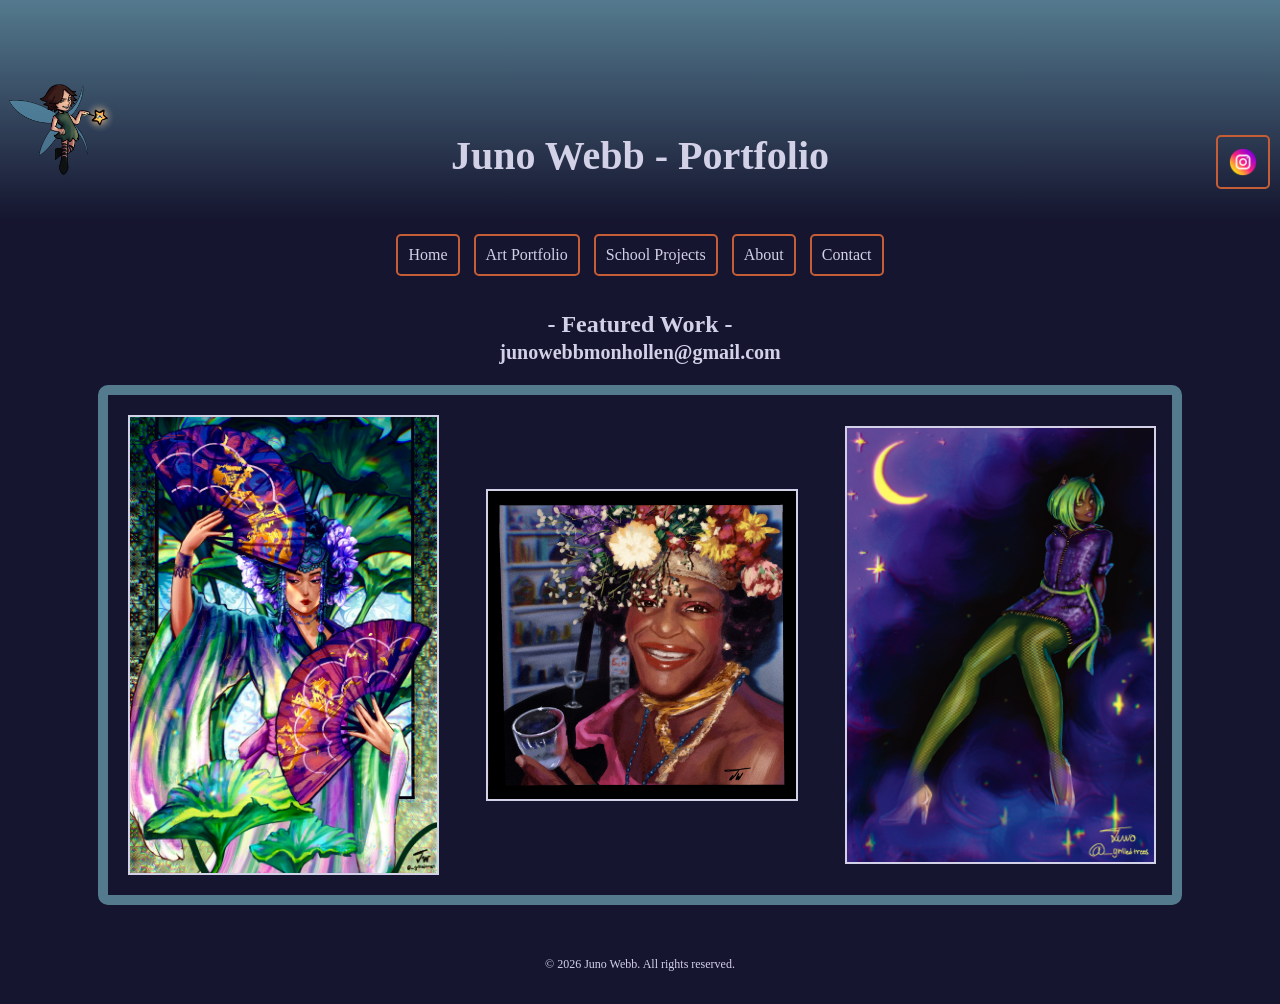
<file: index.html>
<!DOCTYPE html>

<html lang="en">

<head>
    <meta charset="UTF-8">
    <meta name="viewport" content="width=device-width, initial-scale=1.0">
    <link rel="stylesheet" href="portfolioStyle.css">

        <title>Home</title>
</head>
    <body>
    
        <header>
            <img class = "logo" src="LogoDrawing.png" alt="fairy">
            <h1>Juno Webb - Portfolio</h1>
            <a href="https://www.instagram.com/_grilledtrees?obrf=MTF3bmVlNXhqajhvYw%3D%3D&utm_source=qr" class="instaLink">
            <img src="image.png" alt="Instagram Logo" style="width: 30px; height: 30px;">
            </a>
        </header>

        <nav class="navBar">

                <a href="index.html" class="navButton">Home</a>
                <a href="ArtPortfolio.html" class="navButton">Art Portfolio</a>
                <a href="school.html" class="navButton">School Projects</a>
                <a href="about.html" class="navButton">About</a>
                <a href="contact.html" class="navButton">Contact</a>
            
        </nav>

        <main>

            
            <section id="gallery">
                 <h2>- Featured Work -<br><small>junowebbmonhollen@gmail.com</small></h2>
               
                <div class="galleryWrapper">
                     <img class = "galleryImgHome" src="Untitled_Artwork (6).jpg" alt="rakasaStudy">
                     <img class = "galleryImgHome" src="marsha.JPG" alt="marsha">
                     <img class = "galleryImgHome" src="Clawdeen.PNG" alt="clawdeen">
                </div>
            </section>
        </main>
        <footer>
            <p>&copy; 2026 Juno Webb. All rights reserved.</p>
        </footer>
    </body>
</file>
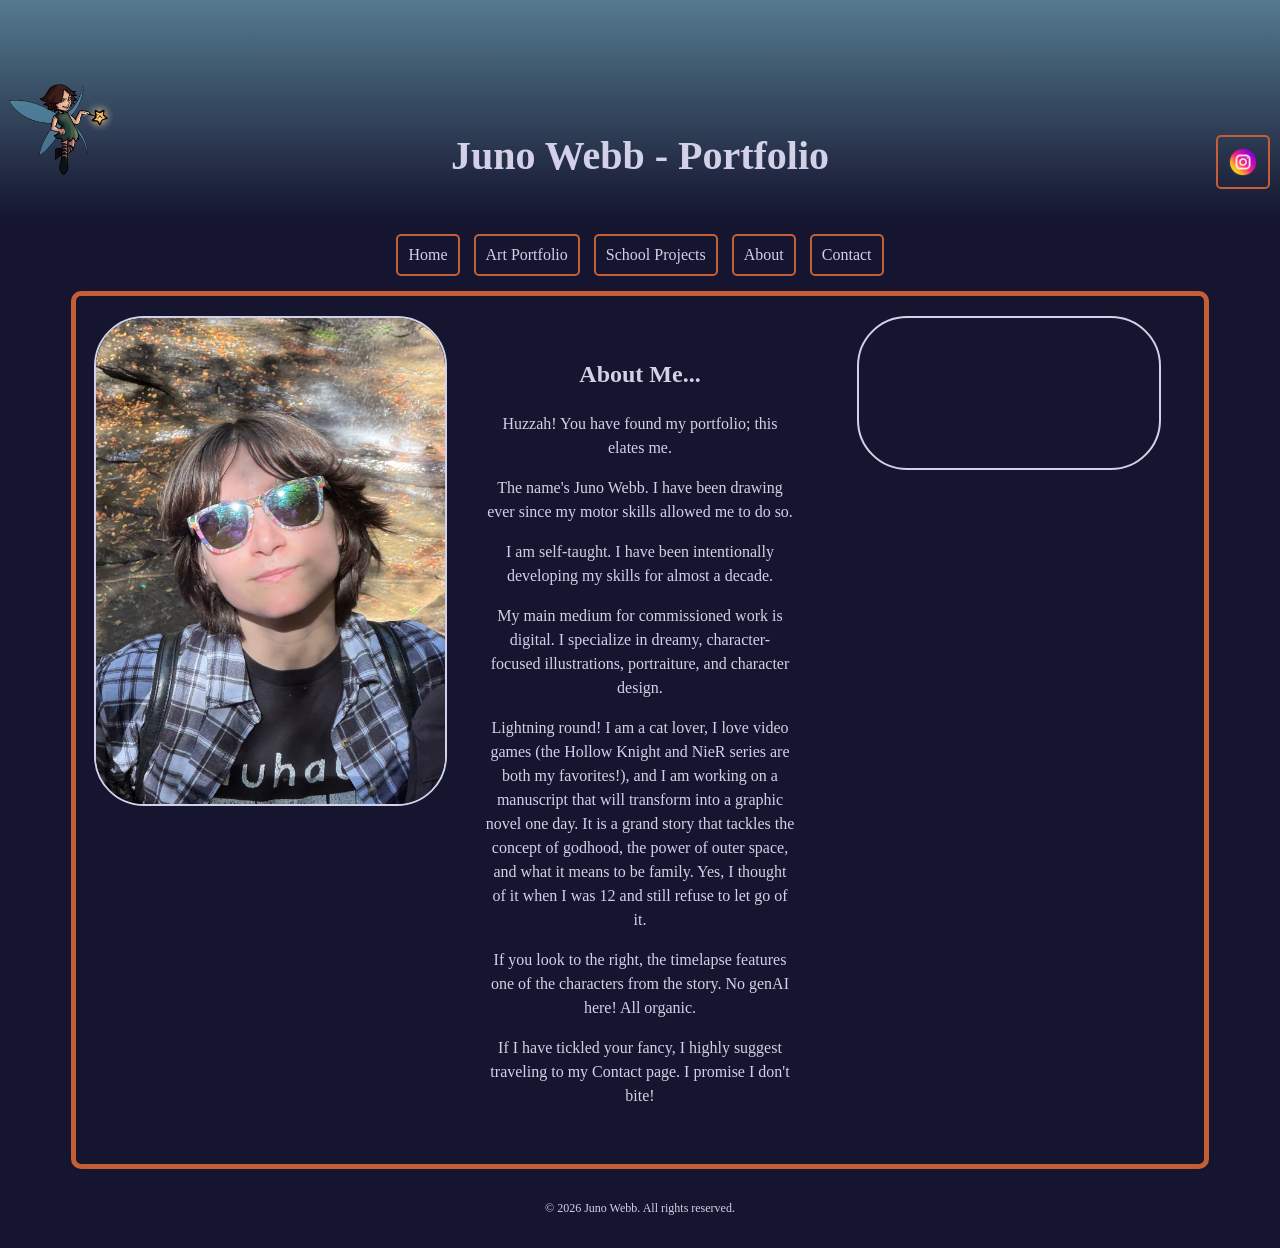
<file: about.html>
<!DOCTYPE html>

<html lang="en">

<head>
    <meta charset="UTF-8">
    <meta name="viewport" content="width=device-width, initial-scale=1.0">
    <link rel="stylesheet" href="portfolioStyle.css">

        <title>Home</title>
</head>
    <body>
    
        <header>
            <img class = "logo" src="LogoDrawing.png" alt="fairy">
            <h1>Juno Webb - Portfolio</h1>
            <a href="https://www.instagram.com/_grilledtrees?obrf=MTF3bmVlNXhqajhvYw%3D%3D&utm_source=qr" class="instaLink">
            <img src="image.png" alt="Instagram Logo" style="width: 30px; height: 30px;">
            </a>
        </header>

        <nav class="navBar">

                <a href="index.html" class="navButton">Home</a>
                <a href="ArtPortfolio.html" class="navButton">Art Portfolio</a>
                <a href="school.html" class="navButton">School Projects</a>
                <a href="about.html" class="navButton">About</a>
                <a href="contact.html" class="navButton">Contact</a>
            
        </nav>

        <main>


        <section class="aboutSection">

            <img src="pfpOfMe.png" alt="Juno Webb" class="aboutMedia">
           
            <div class="aboutText">
                <h2>About Me...</h2>
                <p>Huzzah! You have found my portfolio; this elates me.</p>
                <p>The name's Juno Webb. I have been drawing ever since 
                    my motor skills allowed me to do so.</p>
                <p>I am self-taught. I have been intentionally developing 
                    my skills for almost a decade.</p>
                <p>My main medium for commissioned work is digital. I specialize in dreamy, character-focused illustrations, portraiture, and character design.</p>
                <p>Lightning round! I am a cat lover, I love video games (the Hollow Knight and NieR series are both my favorites!), 
                    and I am working on a manuscript that will transform into a graphic novel one day. It is a grand
                story that tackles the concept of godhood, the power of outer space, and what it means to be family. Yes, I thought of it when
            I was 12 and still refuse to let go of it.</p>
            <p>If you look to the right, the timelapse features one of the characters from the story. No genAI here! All organic.</p>
            <p>If I have tickled your fancy, I highly suggest traveling to my Contact page. I promise I don't bite!</p>
            </div>

             <video src="denVid.mp4" autoplay muted loop type="video/mp4" class="aboutMedia">
            </video>

        </section>
        </main>
        <footer>
            <p>&copy; 2026 Juno Webb. All rights reserved.</p>
        </footer>
    </body>
</file>
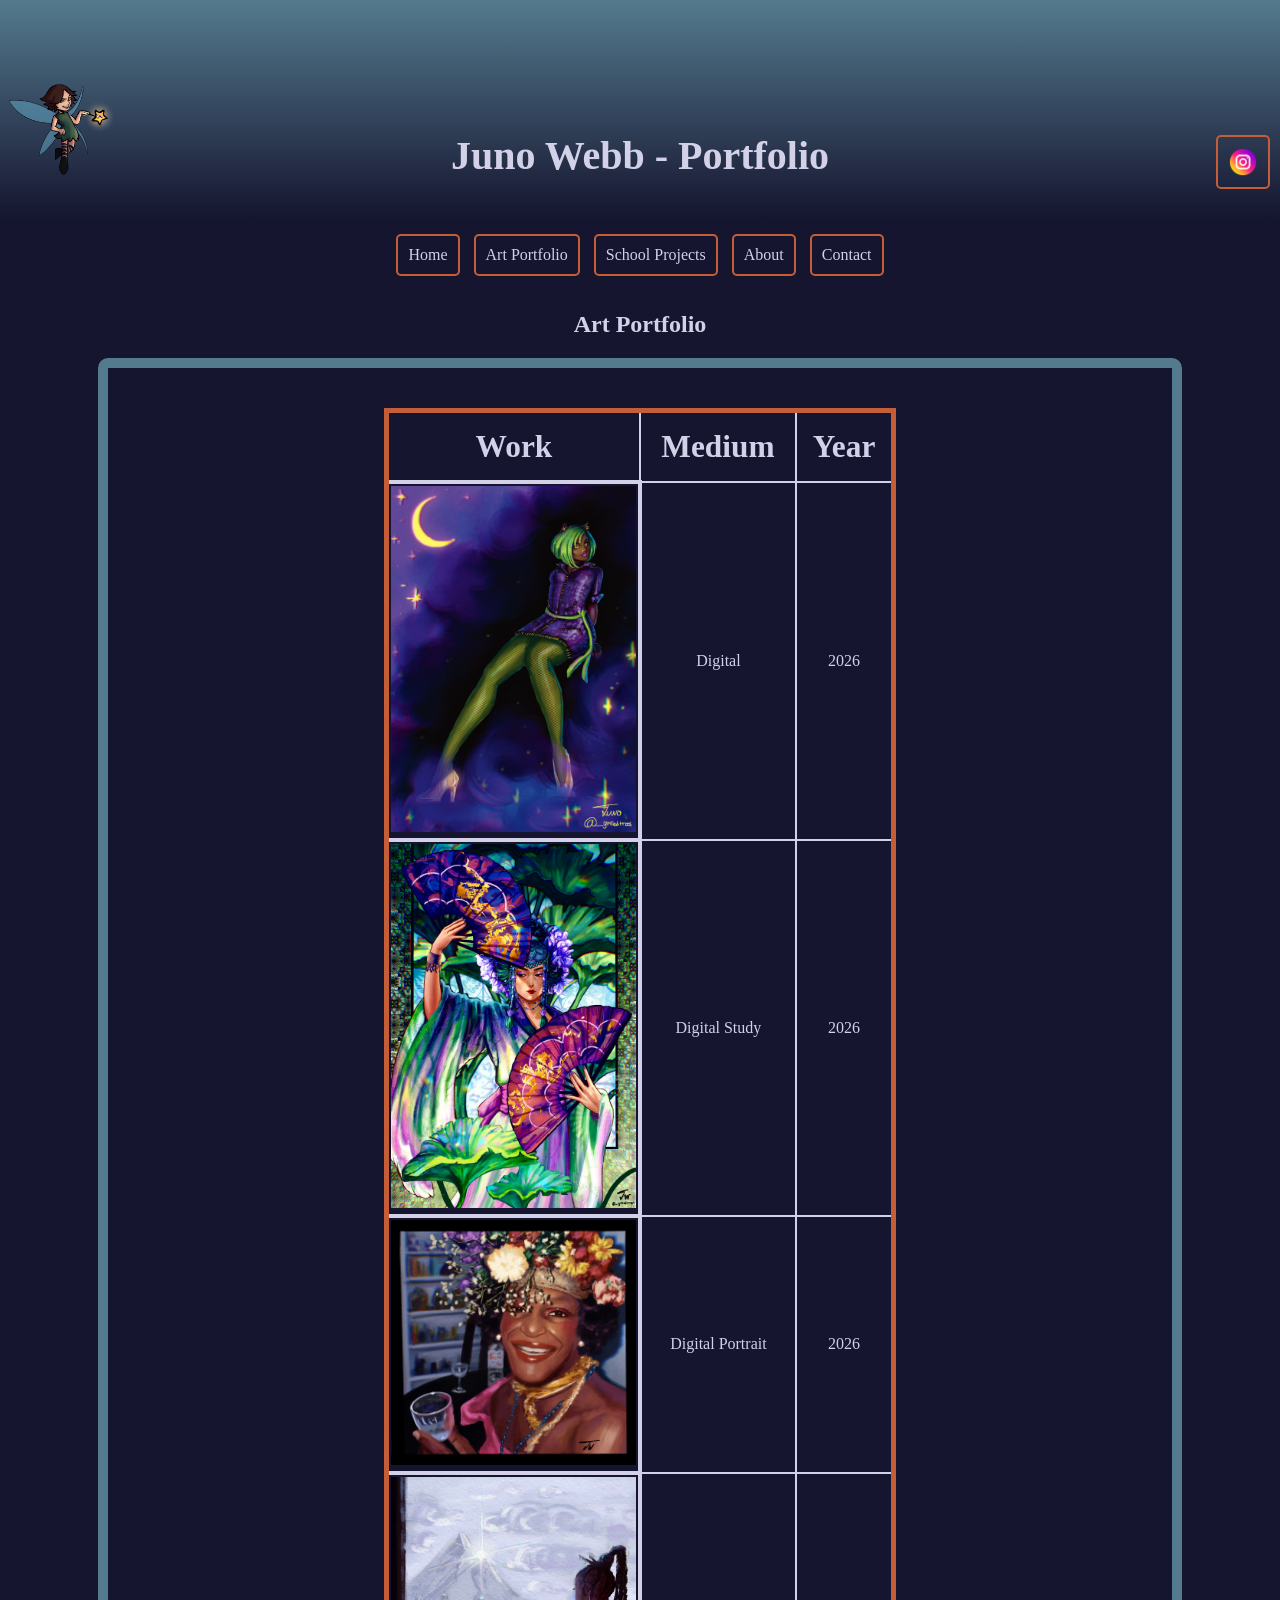
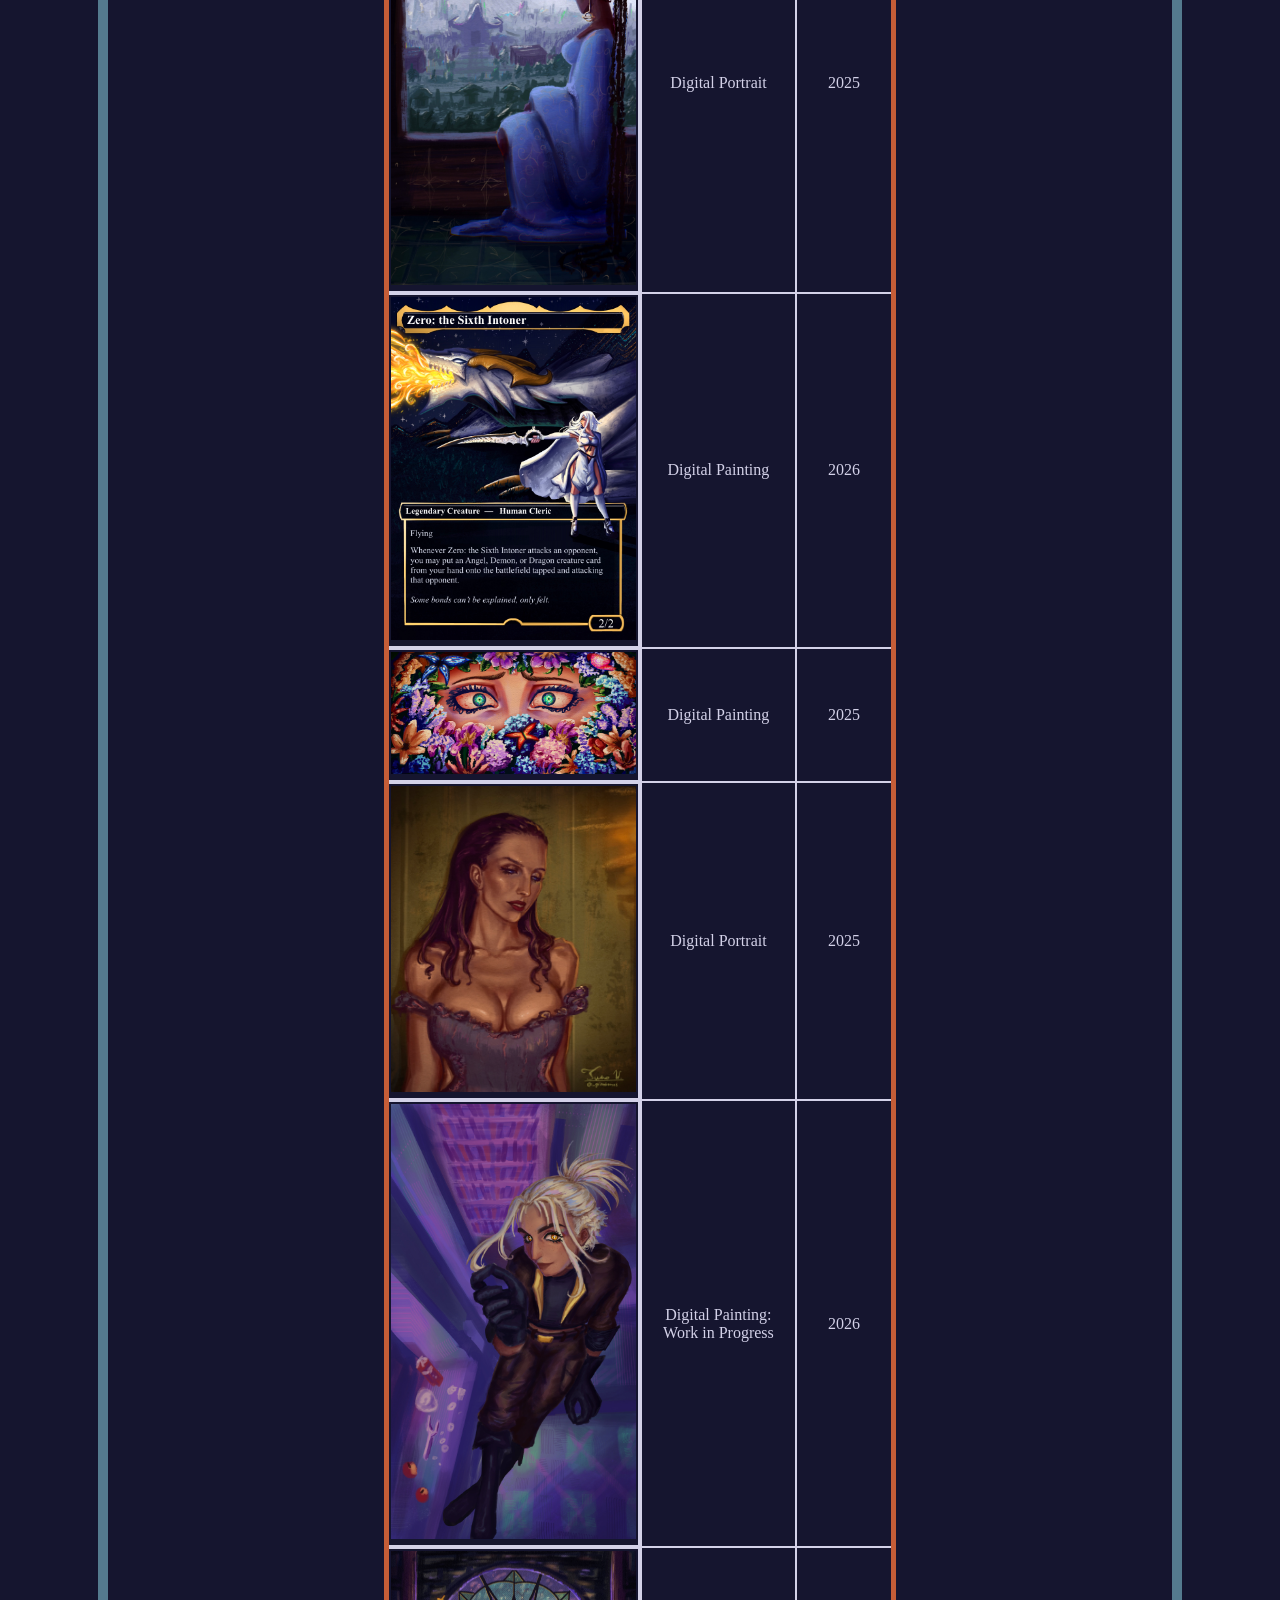
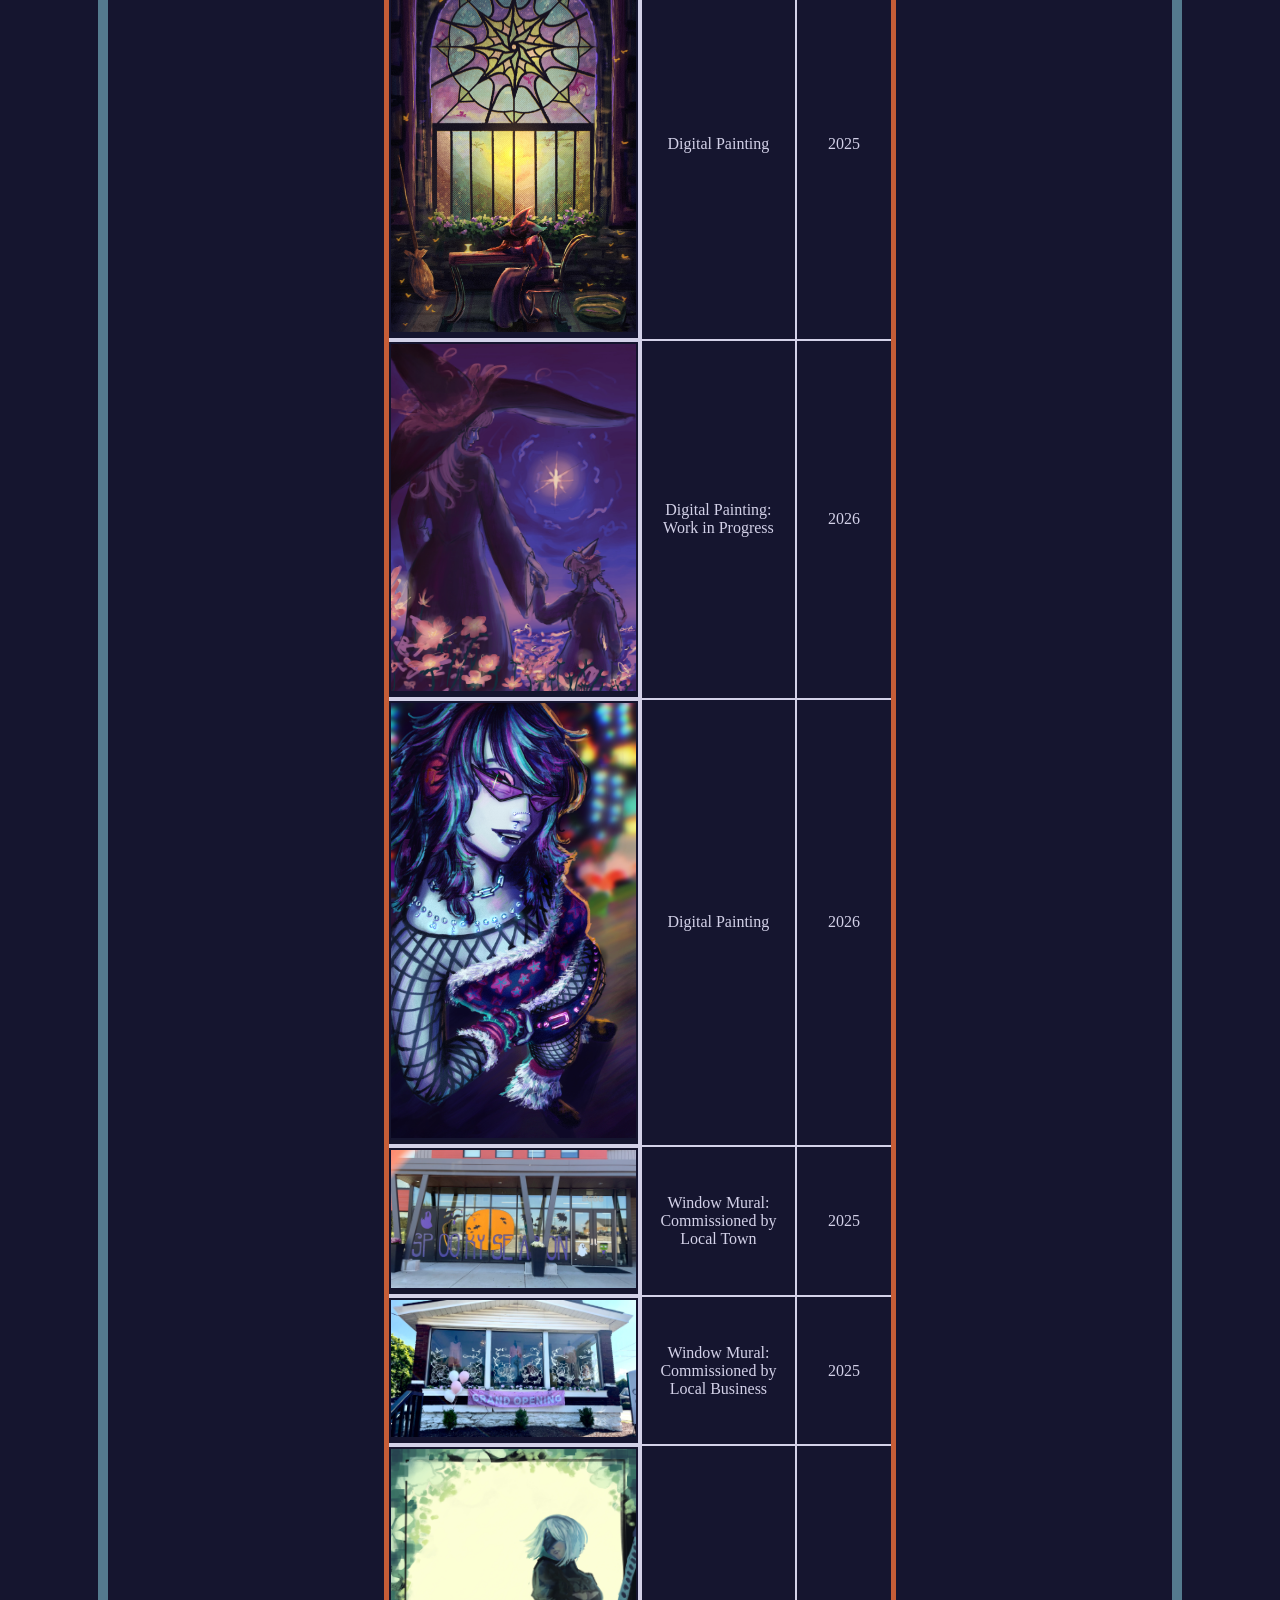
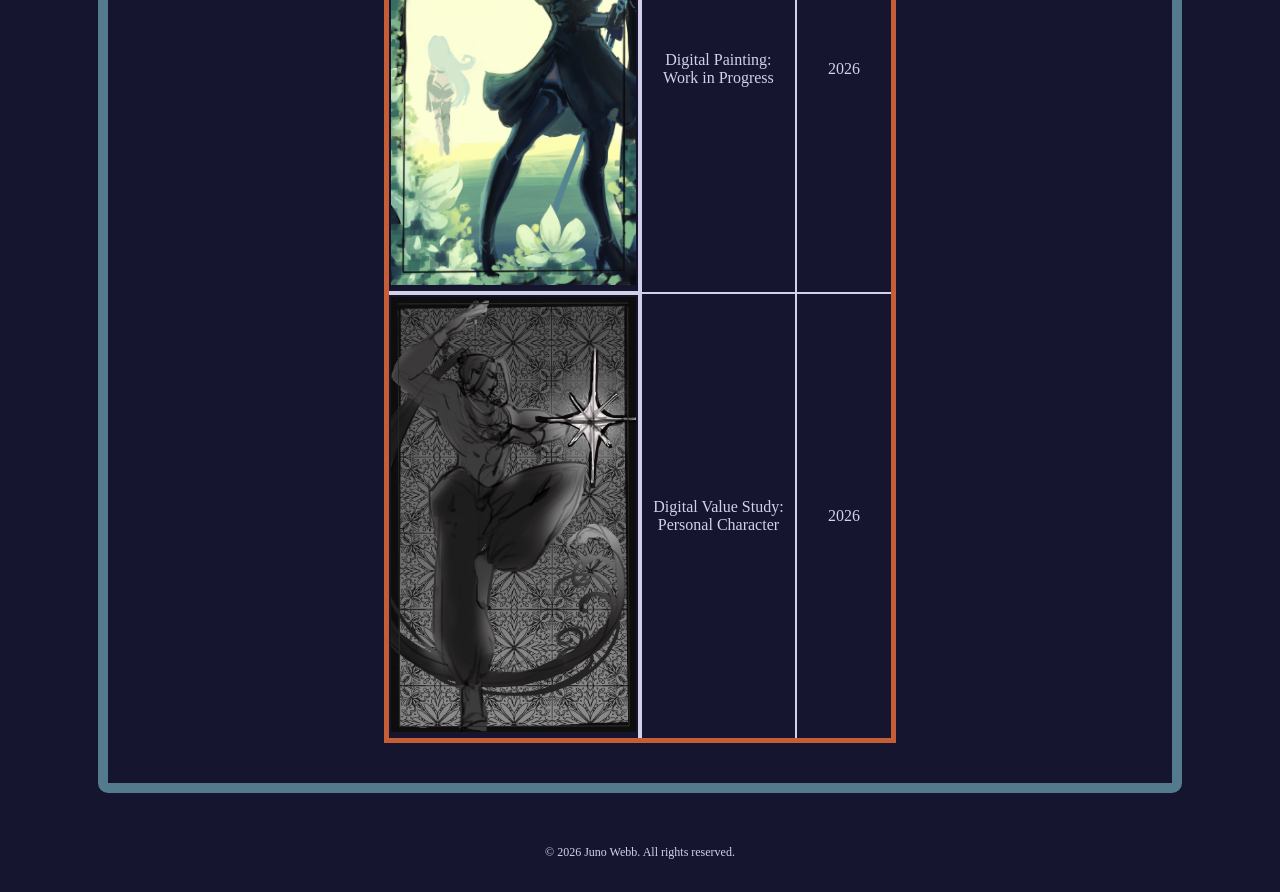
<file: ArtPortfolio.html>
<!DOCTYPE html>

<html lang="en">

<head>
    <meta charset="UTF-8">
    <meta name="viewport" content="width=device-width, initial-scale=1.0">
    <link rel="stylesheet" href="portfolioStyle.css">

        <title>Home</title>
</head>
    <body>
    
        <header>
             <img class = "logo" src="LogoDrawing.png" alt="fairy">
            <h1>Juno Webb - Portfolio</h1>
            <a href="https://www.instagram.com/_grilledtrees?obrf=MTF3bmVlNXhqajhvYw%3D%3D&utm_source=qr" class="instaLink">
            <img src="image.png" alt="Instagram Logo" style="width: 30px; height: 30px;">
            </a>
        </header>

        <nav class="navBar">

                <a href="index.html" class="navButton">Home</a>
                <a href="ArtPortfolio.html" class="navButton">Art Portfolio</a>
                <a href="school.html" class="navButton">School Projects</a>
                <a href="about.html" class="navButton">About</a>
                <a href="contact.html" class="navButton">Contact</a>
            
        </nav>

        <main>

            <section>
                <h2>Art Portfolio</h2>
            </section>

            <section id="gallery">
                <div class="galleryWrapper">
                    <table class="galleryTable">
  
                        <thead>
                            <tr class= "headerTitle">
                                <th class= "headerTitle">Work</th>
                                <th class= "headerTitle">Medium</th>
                                <th class= "headerTitle">Year</th>
                            </tr>
                        </thead>

                        <tbody>
                            
                            <tr>
                            <td class = "imgCell">
                                <img class = "galleryImg" src="Clawdeen.PNG" alt="clawdeen">
                                </td>
                                    <td class="dataCell">Digital</td>
                                    <td class="dataCell">2026</td>
                                </tr>

                            <tr>
                            <td class = "imgCell">
                                <img class = "galleryImg" src="Untitled_Artwork (6).jpg" alt="rakasaStudy">
                                </td>
                                    <td class="dataCell">Digital Study</td>
                                    <td class="dataCell">2026</td>
                                </tr>

                            <tr>
                            <td class = "imgCell">
                                <img class = "galleryImg" src="marsha.JPG" alt="marsha portrait">
                                </td>
                                    <td class="dataCell">Digital Portrait</td>
                                    <td class="dataCell">2026</td>
                                </tr>

                            <tr>
                            <td class = "imgCell">
                                <img class = "galleryImg" src="nyx.JPG" alt="nyx painting">
                                </td>
                                    <td class="dataCell">Digital Portrait</td>
                                    <td class="dataCell">2025</td>
                                </tr>
                            
                            <tr>
                            <td class = "imgCell">
                                <img class = "galleryImg" src="proxy.jpg" alt="proxy painting">
                                </td>
                                    <td class="dataCell">Digital Painting</td>
                                    <td class="dataCell">2026</td>
                                </tr>
                            
                            <tr>
                            <td class = "imgCell">
                                <img class = "galleryImg" src="Pollen.jpg" alt="pollen painting">
                                </td>
                                    <td class="dataCell">Digital Painting</td>
                                    <td class="dataCell">2025</td>
                                </tr>
                            
                            <tr>
                            <td class = "imgCell">
                                <img class = "galleryImg" src="lady.jpg" alt="painting of a lady">
                                </td>
                                    <td class="dataCell">Digital Portrait</td>
                                    <td class="dataCell">2025</td>
                                </tr>

                            <tr>
                            <td class = "imgCell">
                                <img class = "galleryImg" src="denikaWIP.jpg" alt="charWIP">
                                </td>
                                    <td class="dataCell">Digital Painting: Work in Progress</td>
                                    <td class="dataCell">2026</td>
                                </tr>
                            
                            <tr>
                            <td class = "imgCell">
                                <img class = "galleryImg" src="Detention (1).jpg" alt="detention painting">
                                </td>
                                    <td class="dataCell">Digital Painting</td>
                                    <td class="dataCell">2025</td>
                                </tr>

                            <tr>
                            <td class = "imgCell">
                                <img class = "galleryImg" src="witchWIP.jpg" alt="witchWIPpainting">
                                </td>
                                    <td class="dataCell">Digital Painting: Work in Progress</td>
                                    <td class="dataCell">2026</td>
                                </tr>

                            <tr>
                            <td class = "imgCell">
                                <img class = "galleryImg" src="DJPon3.jpg" alt="DJ Pon3 painting">
                                </td>
                                    <td class="dataCell">Digital Painting</td>
                                    <td class="dataCell">2026</td>
                                </tr>

                            <tr>
                            <td class = "imgCell">
                                <img class = "galleryImg" src="HalloweenComission.jpg" alt="halloween mural">
                                </td>
                                    <td class="dataCell">Window Mural: Commissioned by Local Town</td>
                                    <td class="dataCell">2025</td>
                                </tr>
                            <tr>
                            <td class = "imgCell">
                                <img class = "galleryImg" src="boutiqueCommission.jpg" alt="boutique mural">
                                </td>
                                    <td class="dataCell">Window Mural: Commissioned by Local Business</td>
                                    <td class="dataCell">2025</td>
                                </tr>
                            
                            <tr>
                            <td class = "imgCell">
                                <img class = "galleryImg" src="2BandA2.jpg" alt="2BandA2 painting">
                                </td>
                                    <td class="dataCell">Digital Painting: Work in Progress</td>
                                    <td class="dataCell">2026</td>
                                </tr>
                            
                            <tr>
                            <td class = "imgCell">
                                <img class = "galleryImg" src="King.jpg" alt="ravien concept">
                                </td>
                                    <td class="dataCell">Digital Value Study: Personal Character</td>
                                    <td class="dataCell">2026</td>
                                </tr>

                        </tbody>
                        </table>
                </div>
            </section>
        </main>
        <footer>
            <p>&copy; 2026 Juno Webb. All rights reserved.</p>
        </footer>
    </body>
</file>
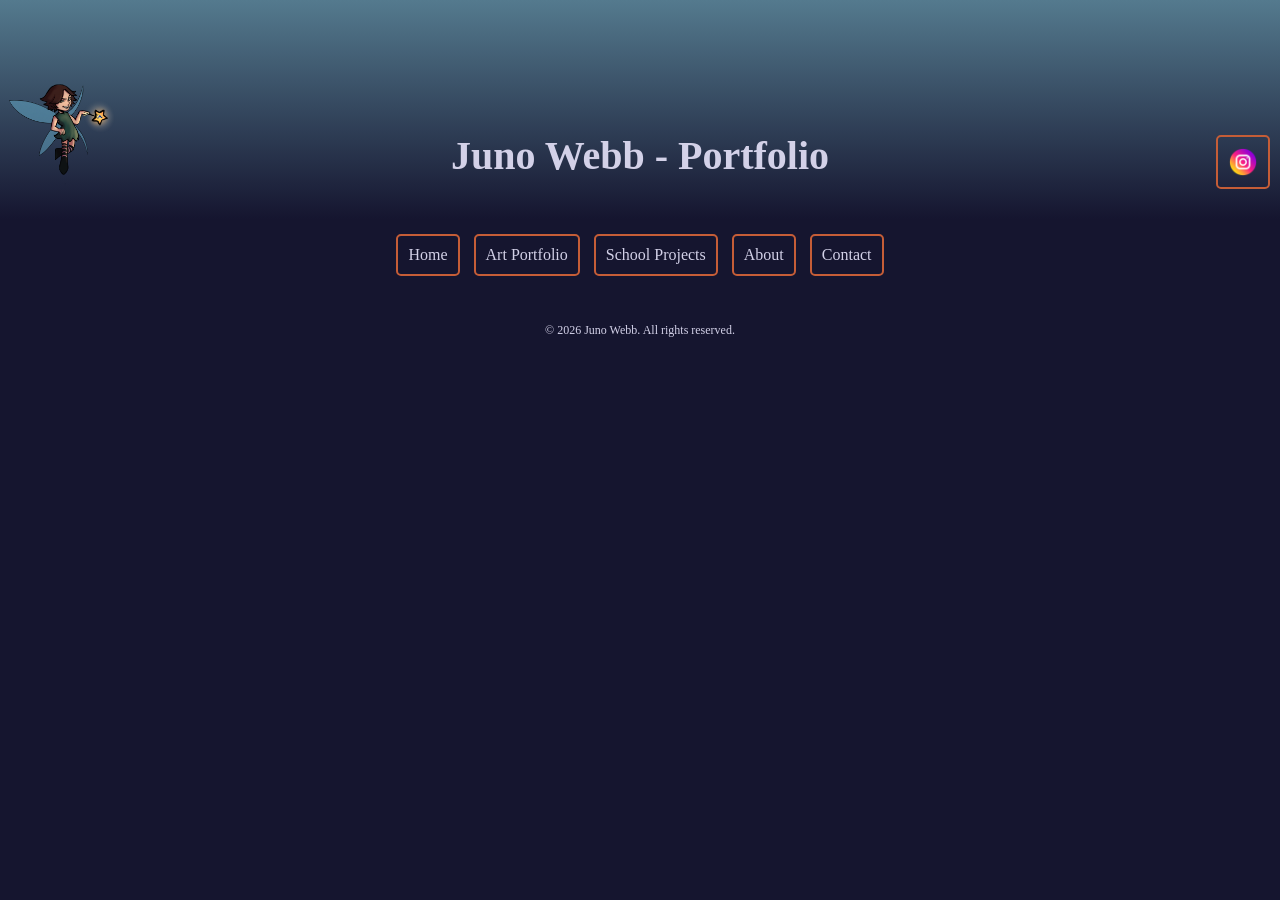
<file: contact.html>
<!DOCTYPE html>

<html lang="en">

<head>
    <meta charset="UTF-8">
    <meta name="viewport" content="width=device-width, initial-scale=1.0">
    <link rel="stylesheet" href="portfolioStyle.css">

        <title>Home</title>
</head>
    <body>
    
        <header>
            <img class = "logo" src="LogoDrawing.png" alt="fairy">
            <h1>Juno Webb - Portfolio</h1>
            <a href="https://www.instagram.com/_grilledtrees?obrf=MTF3bmVlNXhqajhvYw%3D%3D&utm_source=qr" class="instaLink">
            <img src="image.png" alt="Instagram Logo" style="width: 30px; height: 30px;">
            </a>
        </header>

        <nav class="navBar">

                <a href="index.html" class="navButton">Home</a>
                <a href="ArtPortfolio.html" class="navButton">Art Portfolio</a>
                <a href="school.html" class="navButton">School Projects</a>
                <a href="about.html" class="navButton">About</a>
                <a href="contact.html" class="navButton">Contact</a>
            
        </nav>

        <main>

            
        
        </main>
        <footer>
            <p>&copy; 2026 Juno Webb. All rights reserved.</p>
        </footer>
    </body>
</file>
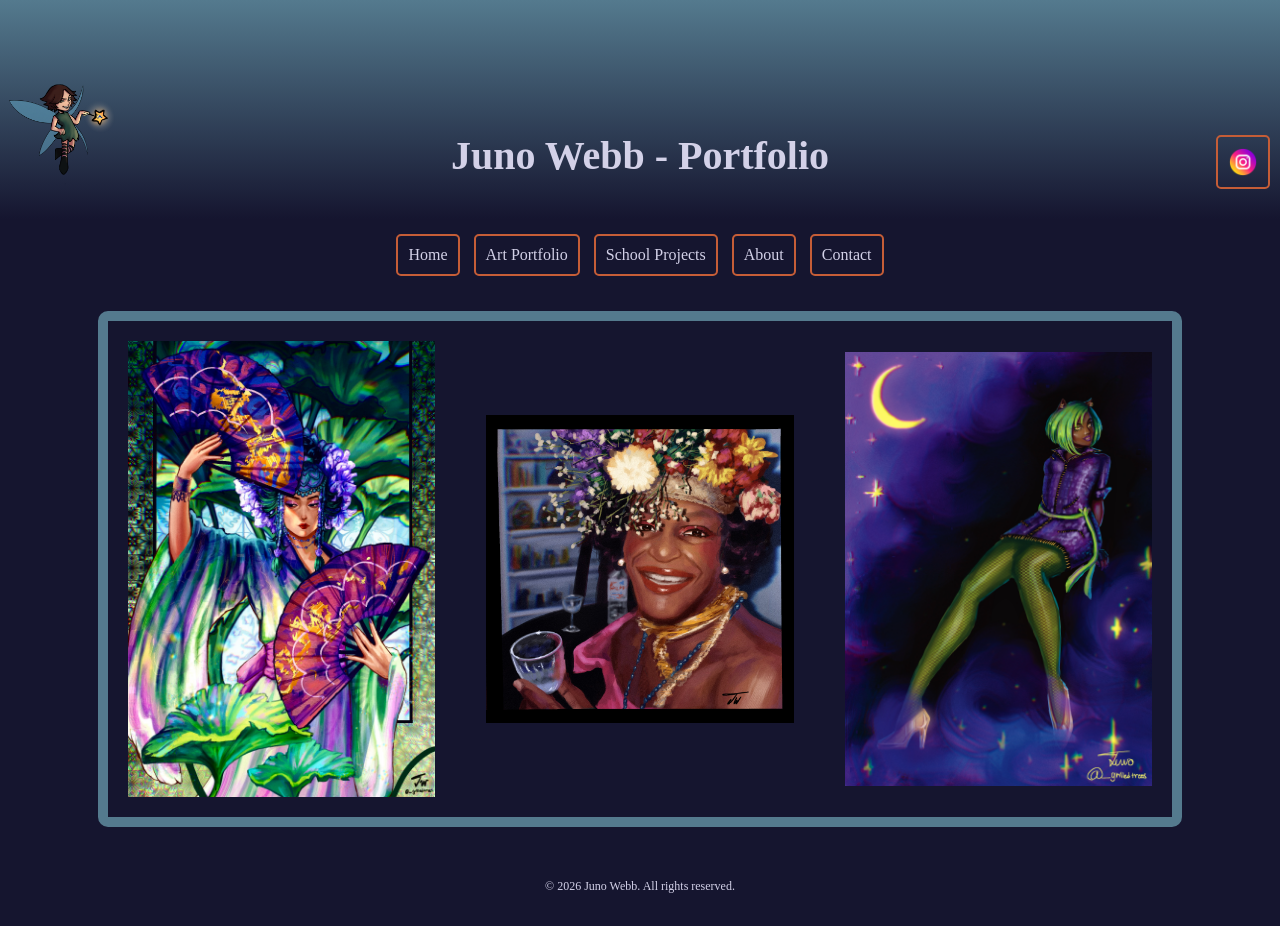
<file: school.html>
<!DOCTYPE html>

<html lang="en">

<head>
    <meta charset="UTF-8">
    <meta name="viewport" content="width=device-width, initial-scale=1.0">
    <link rel="stylesheet" href="portfolioStyle.css">

        <title>Home</title>
</head>
    <body>
    
        <header>
            <img class = "logo" src="LogoDrawing.png" alt="fairy">
            <h1>Juno Webb - Portfolio</h1>
            <a href="https://www.instagram.com/_grilledtrees?obrf=MTF3bmVlNXhqajhvYw%3D%3D&utm_source=qr" class="instaLink">
            <img src="image.png" alt="Instagram Logo" style="width: 30px; height: 30px;">
            </a>
        </header>

        <nav class="navBar">

                <a href="index.html" class="navButton">Home</a>
                <a href="ArtPortfolio.html" class="navButton">Art Portfolio</a>
                <a href="school.html" class="navButton">School Projects</a>
                <a href="about.html" class="navButton">About</a>
                <a href="contact.html" class="navButton">Contact</a>
            
        </nav>

        <main>

             <h2></h2>
            <section id="gallery">
               <!-- placeholder; will use to display school projects insetad of art portfolio -->
                <div class="galleryWrapper">
                     <img class = "galleryImg" src="Untitled_Artwork (6).jpg" alt="rakasaStudy">
                     <img class = "galleryImg" src="marsha.JPG" alt="marsha">
                     <img class = "galleryImg" src="Clawdeen.PNG" alt="clawdeen">
                </div>
            </section>
        </main>
        <footer>
            <p>&copy; 2026 Juno Webb. All rights reserved.</p>
        </footer>
    </body>
</file>
<file: portfolioStyle.css>
:root {
    --text: #d3d1e8;
    --bg: #15152f;
    --primary: #5cb887;
    --secondary: #547a8e;
    --accent: #c55d37;
    --font-family: 'Georgia', 'Times New Roman', Times, serif;
}

body {
    background-color: var(--bg);
    color: var(--text);
    font-family: var(--font-family);
    margin: 0;
    padding: 0;
}

header {
    background: linear-gradient(to bottom, var(--secondary), var(--bg));
}

h1, h2 {
    color: var(--text);
    text-align: center;
}

header h1{
    margin: 0;
    padding-bottom: 1em;
    font-size: 2.5em;
}

.instaLink{
    position: fixed;
    top: 15%;
    right: 10px;
    display: inline-flex;
    padding: 10px 10px;
    border: 2px solid var(--accent);
    border-radius: 5px;
}
 
.imgCell{
    padding: 2px;
    text-align: center;
    border: 4px solid var(--text);
}

.galleryImgHome{
   width: 100%; 
   height: auto; 
   object-fit: cover;
   border: solid 2px var(--text);
}

.galleryImg{
   width: 100%; 
   height: auto; 
   object-fit: cover;
}

.galleryWrapper {
    display: grid;
    grid-template-columns: repeat(auto-fit, minmax(200px, 1fr));
    gap: 5%;
    overflow-x: auto; 
    margin: 20px auto;
    max-width: 80%;
    align-items: center;
    padding: 20px;
    border: 10px solid var(--secondary);
    border-radius: 10px;
}

.galleryTable {
    width: 50%;
    border-collapse: collapse;
    margin: 20px auto;
    max-width: 80%;
    border: 5px solid var(--accent);
}

.headerTitle {
    text-align: center;
    font-size: 1.4em;
    margin: 2em 0;
    padding: 0.5em;
    border: 2px solid var(--text);
}

.dataCell {
    text-align: center;
    font-size: 1em;
    padding: 0.5em;
    border-radius: 10px;
    border: 2px solid var(--text);
}

.navBar { 
    padding: 10px; 
    text-align: center;
    text-decoration: none;
}

.navButton {
    display: inline-block;
    margin: 5px;
    padding: 10px 20px;
    border-radius: 5px; 
    border: 2px solid var(--accent);
}

.navButton:hover{
    color: var(--primary);
    background-color: var(--accent);
    transition: background-color 0.3s ease-in, color 0.3s ease-out;
}

.logo {
    width: 10%; 
    height: 10%; 
    object-fit: cover;
    border-radius: 50%;
    margin: 0 auto;
    transform: scaleX(-1) translateY(50%);
    
}

.navBar a {
    padding: 10px; 
    text-align: center;
    text-decoration: none;
    font-size: 16px;
    color: var(--text);
}

.aboutSection {
    display: grid;
    grid-template-columns: 1fr 1fr 1fr;
    max-width: 85%;
    margin: 0 auto;
    padding: 20px;
    text-align: center;
   justify-items: center;
    border: 5px solid var(--accent);
    border-radius: 10px;
    gap: 20px;
}

.aboutText {
    max-width: 100%;
    margin: 0 auto;
    padding: 20px;
    font-size: 16px;
    line-height: 1.5;
}

.aboutMedia {
    max-width: 100%;
    height: auto;
    border: 2px solid var(--text);
    border-radius: 50px;
    object-fit: cover;
}

footer {
    text-align: center;
    padding: 20px;
    font-size: 12px;
}
</file>
